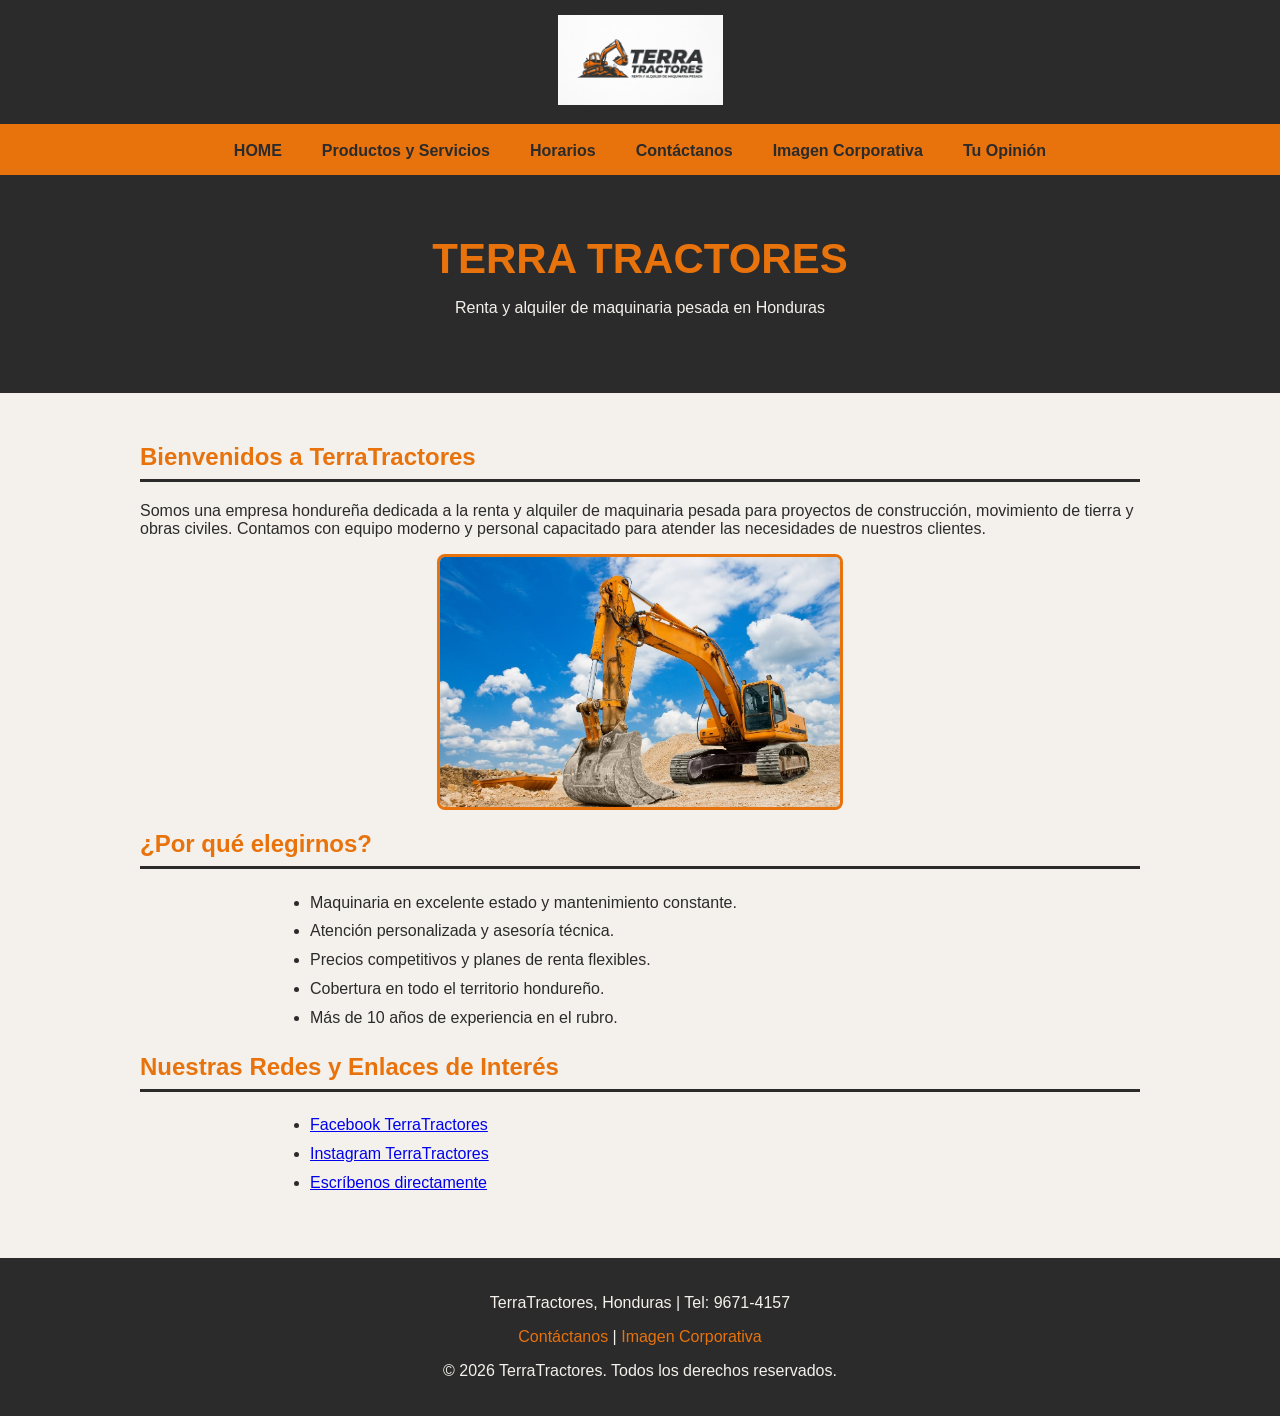
<file: index.html>
<!DOCTYPE html>
<html lang="es">
<head>
<meta charset="UTF-8">
<title>TerraTractores - Inicio</title>
<link rel="stylesheet" href="style.css">
</head>
<body>

<header>
<img src="img/logo.jpg" alt="Logo TerraTractores">
</header>

<nav class="menu-H">
<ul>
<li><a href="index.html">HOME</a></li>
<li><a href="productos.html">Productos y Servicios</a></li>
<li><a href="horarios.html">Horarios</a></li>
<li><a href="contacto.html">Contáctanos</a></li>
<li><a href="imagen-corporativa.html">Imagen Corporativa</a></li>
<li><a href="opinion.html">Tu Opinión</a></li>
</ul>
</nav>

<section class="banner">
<h1>TERRA TRACTORES</h1>
<p>Renta y alquiler de maquinaria pesada en Honduras</p>
</section>

<section class="contenido">
<h2>Bienvenidos a TerraTractores</h2>
<p>Somos una empresa hondureña dedicada a la renta y alquiler de maquinaria pesada para proyectos de construcción, movimiento de tierra y obras civiles. Contamos con equipo moderno y personal capacitado para atender las necesidades de nuestros clientes.</p>

<img src="img/maquinaria-obra.jpg" alt="Maquinaria pesada en obra" class="foto">


<h2>¿Por qué elegirnos?</h2>
<ul class="lista-simple">
<li>Maquinaria en excelente estado y mantenimiento constante.</li>
<li>Atención personalizada y asesoría técnica.</li>
<li>Precios competitivos y planes de renta flexibles.</li>
<li>Cobertura en todo el territorio hondureño.</li>
<li>Más de 10 años de experiencia en el rubro.</li>
</ul>

<h2>Nuestras Redes y Enlaces de Interés</h2>
<ul class="lista-simple">
<li><a href="https://www.facebook.com" target="_blank">Facebook TerraTractores</a></li>
<li><a href="https://www.instagram.com" target="_blank">Instagram TerraTractores</a></li>
<li><a href="contacto.html">Escríbenos directamente</a></li>
</ul>
</section>

<footer>
<p>TerraTractores, Honduras | Tel: 9671-4157</p>
<p><a href="contacto.html">Contáctanos</a> | <a href="imagen-corporativa.html">Imagen Corporativa</a></p>
<p>&copy; 2026 TerraTractores. Todos los derechos reservados.</p>
</footer>

</body>
</html>
</file>
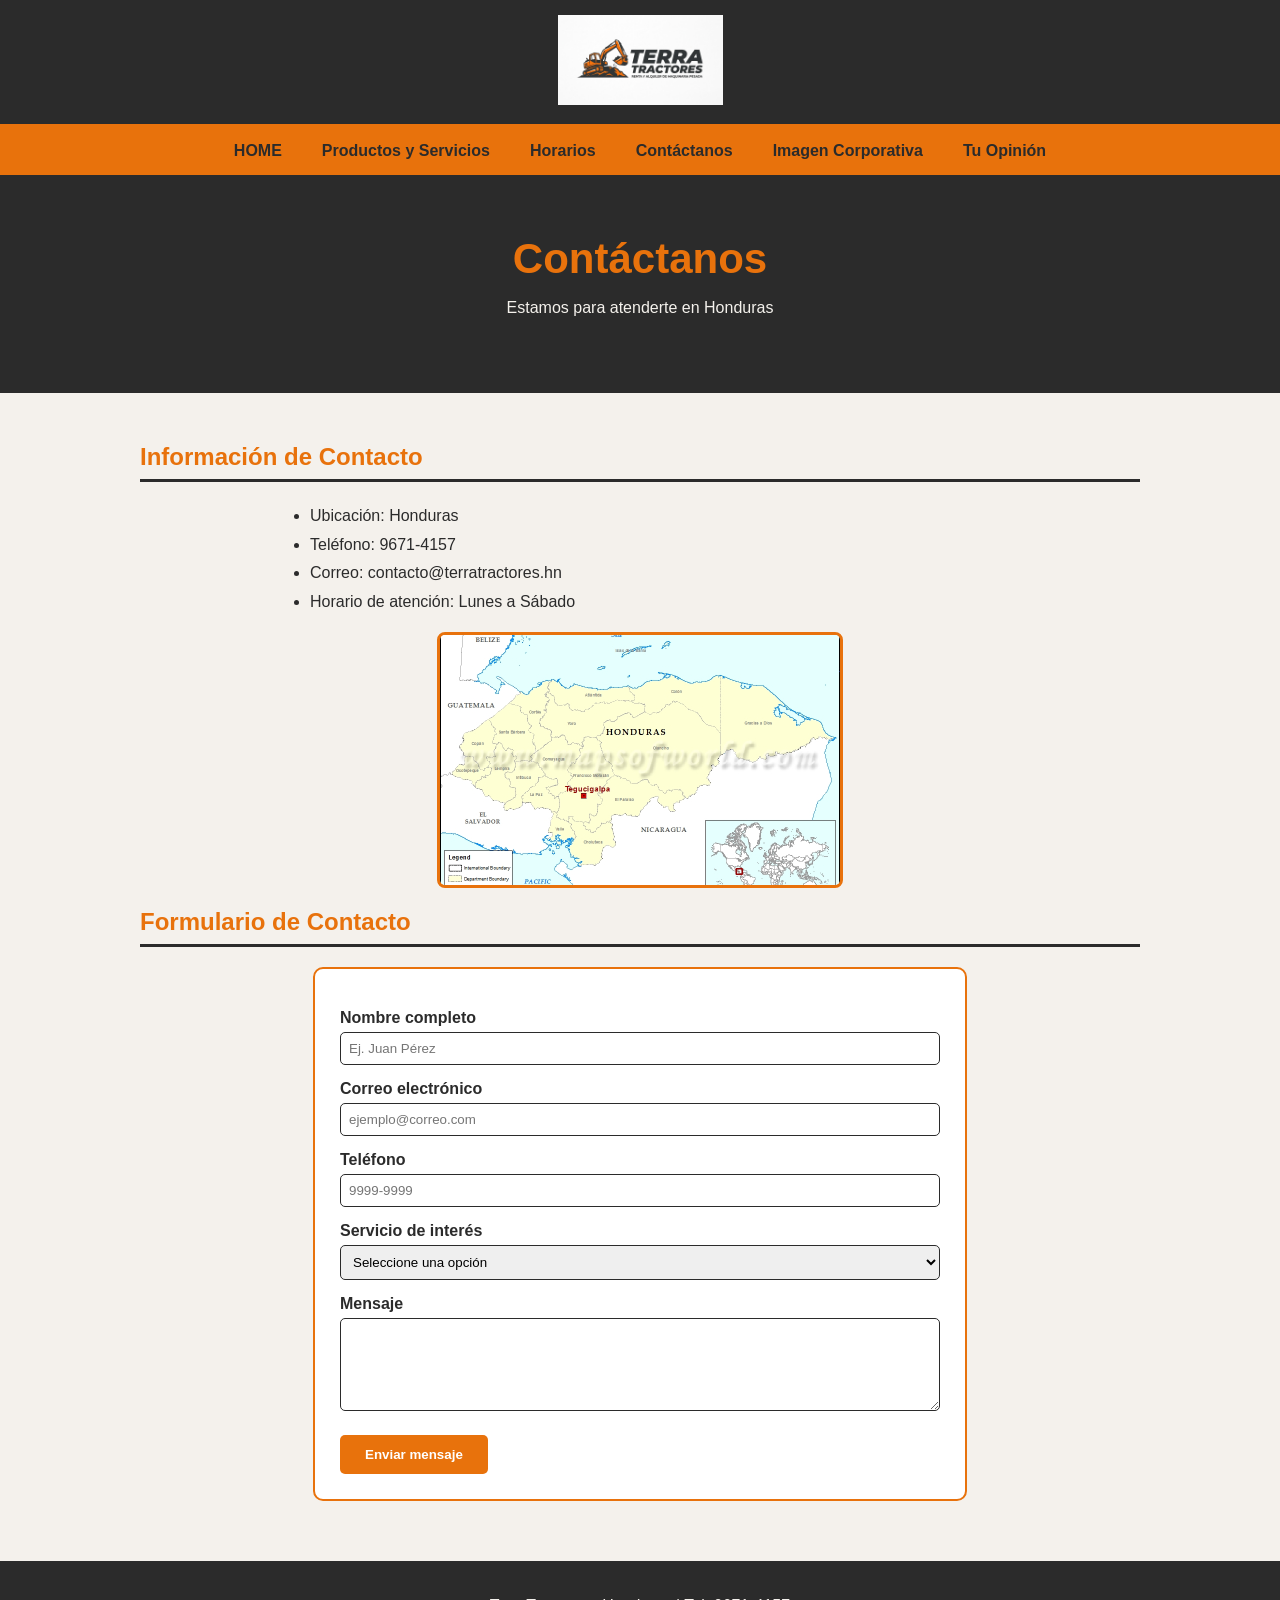
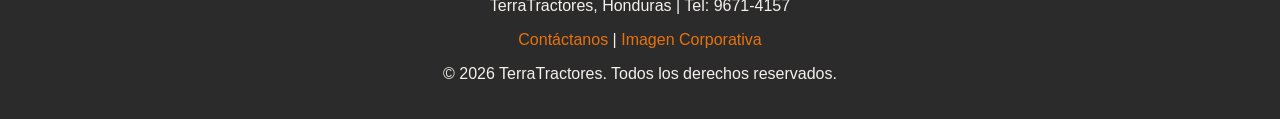
<file: contacto.html>
<!DOCTYPE html>
<html lang="es">
<head>
<meta charset="UTF-8">
<title>TerraTractores - Contáctanos</title>
<link rel="stylesheet" href="style.css">
</head>
<body>

<header>
<img src="img/logo.jpg" alt="Logo TerraTractores">
</header>

<nav class="menu-H">
<ul>
<li><a href="index.html">HOME</a></li>
<li><a href="productos.html">Productos y Servicios</a></li>
<li><a href="horarios.html">Horarios</a></li>
<li><a href="contacto.html">Contáctanos</a></li>
<li><a href="imagen-corporativa.html">Imagen Corporativa</a></li>
<li><a href="opinion.html">Tu Opinión</a></li>
</ul>
</nav>

<section class="banner">
<h1>Contáctanos</h1>
<p>Estamos para atenderte en Honduras</p>
</section>

<section class="contenido">

<h2>Información de Contacto</h2>
<ul class="lista-simple">
<li>Ubicación: Honduras</li>
<li>Teléfono: 9671-4157</li>
<li>Correo: contacto@terratractores.hn</li>
<li>Horario de atención: Lunes a Sábado</li>
</ul>

<img src="img/ubicacion.jpg" alt="Ubicación TerraTractores" class="foto">

<h2>Formulario de Contacto</h2>
<form action="#" method="post">

<label for="nombre">Nombre completo</label>
<input type="text" id="nombre" name="nombre" placeholder="Ej. Juan Pérez" pattern="[A-Za-zÁÉÍÓÚáéíóúÑñ ]{3,50}" title="Solo se permiten letras y espacios (3 a 50 caracteres)" required>

<label for="correo">Correo electrónico</label>
<input type="email" id="correo" name="correo" placeholder="ejemplo@correo.com" required>

<label for="telefono">Teléfono</label>
<input type="tel" id="telefono" name="telefono" placeholder="9999-9999" pattern="[0-9]{4}-[0-9]{4}" title="Formato: 9999-9999 (solo números)" required>

<label for="servicio">Servicio de interés</label>
<select id="servicio" name="servicio" required>
<option value="">Seleccione una opción</option>
<option value="excavadora">Excavadora</option>
<option value="retroexcavadora">Retroexcavadora</option>
<option value="bulldozer">Bulldozer</option>
<option value="grua">Grúa</option>
<option value="otro">Otro</option>
</select>

<label for="mensaje">Mensaje</label>
<textarea id="mensaje" name="mensaje" rows="5" maxlength="300" required></textarea>

<button type="submit">Enviar mensaje</button>

</form>

</section>

<footer>
<p>TerraTractores, Honduras | Tel: 9671-4157</p>
<p><a href="contacto.html">Contáctanos</a> | <a href="imagen-corporativa.html">Imagen Corporativa</a></p>
<p>&copy; 2026 TerraTractores. Todos los derechos reservados.</p>
</footer>

</body>
</html>
</file>
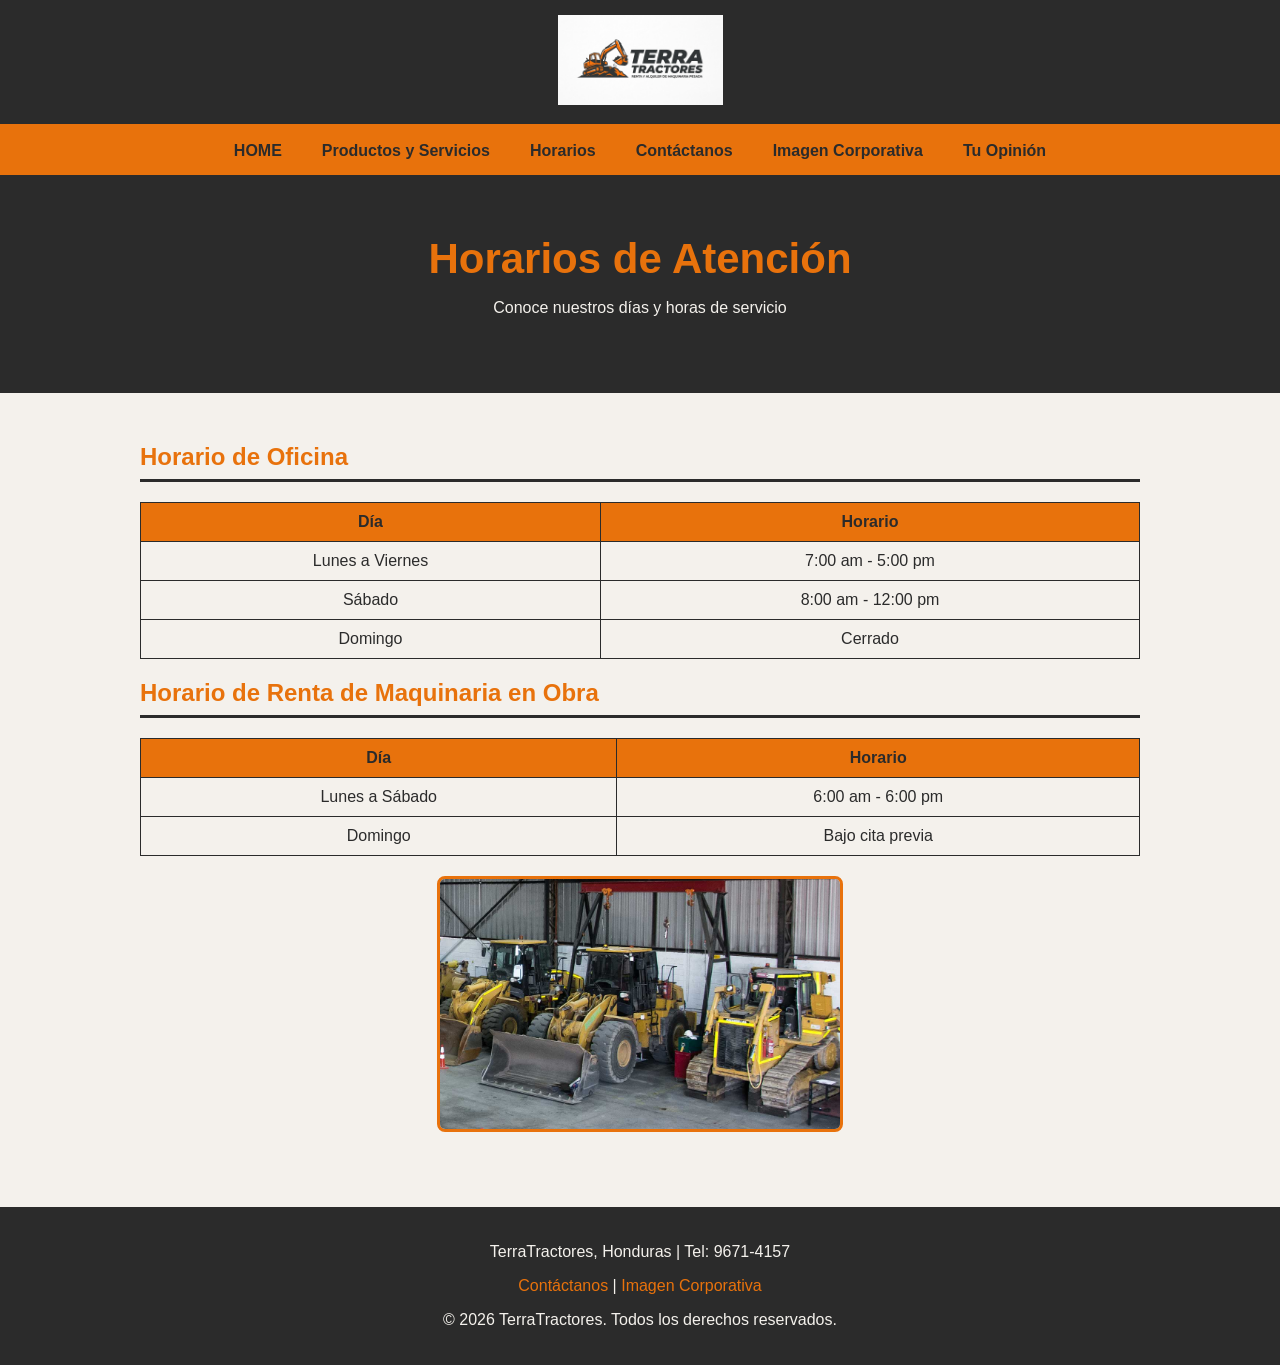
<file: horarios.html>
<!DOCTYPE html>
<html lang="es">
<head>
<meta charset="UTF-8">
<title>TerraTractores - Horarios</title>
<link rel="stylesheet" href="style.css">
</head>
<body>

<header>
<img src="img/logo.jpg" alt="Logo TerraTractores">
</header>

<nav class="menu-H">
<ul>
<li><a href="index.html">HOME</a></li>
<li><a href="productos.html">Productos y Servicios</a></li>
<li><a href="horarios.html">Horarios</a></li>
<li><a href="contacto.html">Contáctanos</a></li>
<li><a href="imagen-corporativa.html">Imagen Corporativa</a></li>
<li><a href="opinion.html">Tu Opinión</a></li>
</ul>
</nav>

<section class="banner">
<h1>Horarios de Atención</h1>
<p>Conoce nuestros días y horas de servicio</p>
</section>

<section class="contenido">

<h2>Horario de Oficina</h2>
<table>
<tr>
<th>Día</th>
<th>Horario</th>
</tr>
<tr>
<td>Lunes a Viernes</td>
<td>7:00 am - 5:00 pm</td>
</tr>
<tr>
<td>Sábado</td>
<td>8:00 am - 12:00 pm</td>
</tr>
<tr>
<td>Domingo</td>
<td>Cerrado</td>
</tr>
</table>

<h2>Horario de Renta de Maquinaria en Obra</h2>
<table>
<tr>
<th>Día</th>
<th>Horario</th>
</tr>
<tr>
<td>Lunes a Sábado</td>
<td>6:00 am - 6:00 pm</td>
</tr>
<tr>
<td>Domingo</td>
<td>Bajo cita previa</td>
</tr>
</table>

<img src="img/instalaciones.jpg" alt="Instalaciones TerraTractores" class="foto">

</section>

<footer>
<p>TerraTractores, Honduras | Tel: 9671-4157</p>
<p><a href="contacto.html">Contáctanos</a> | <a href="imagen-corporativa.html">Imagen Corporativa</a></p>
<p>&copy; 2026 TerraTractores. Todos los derechos reservados.</p>
</footer>

</body>
</html>
</file>
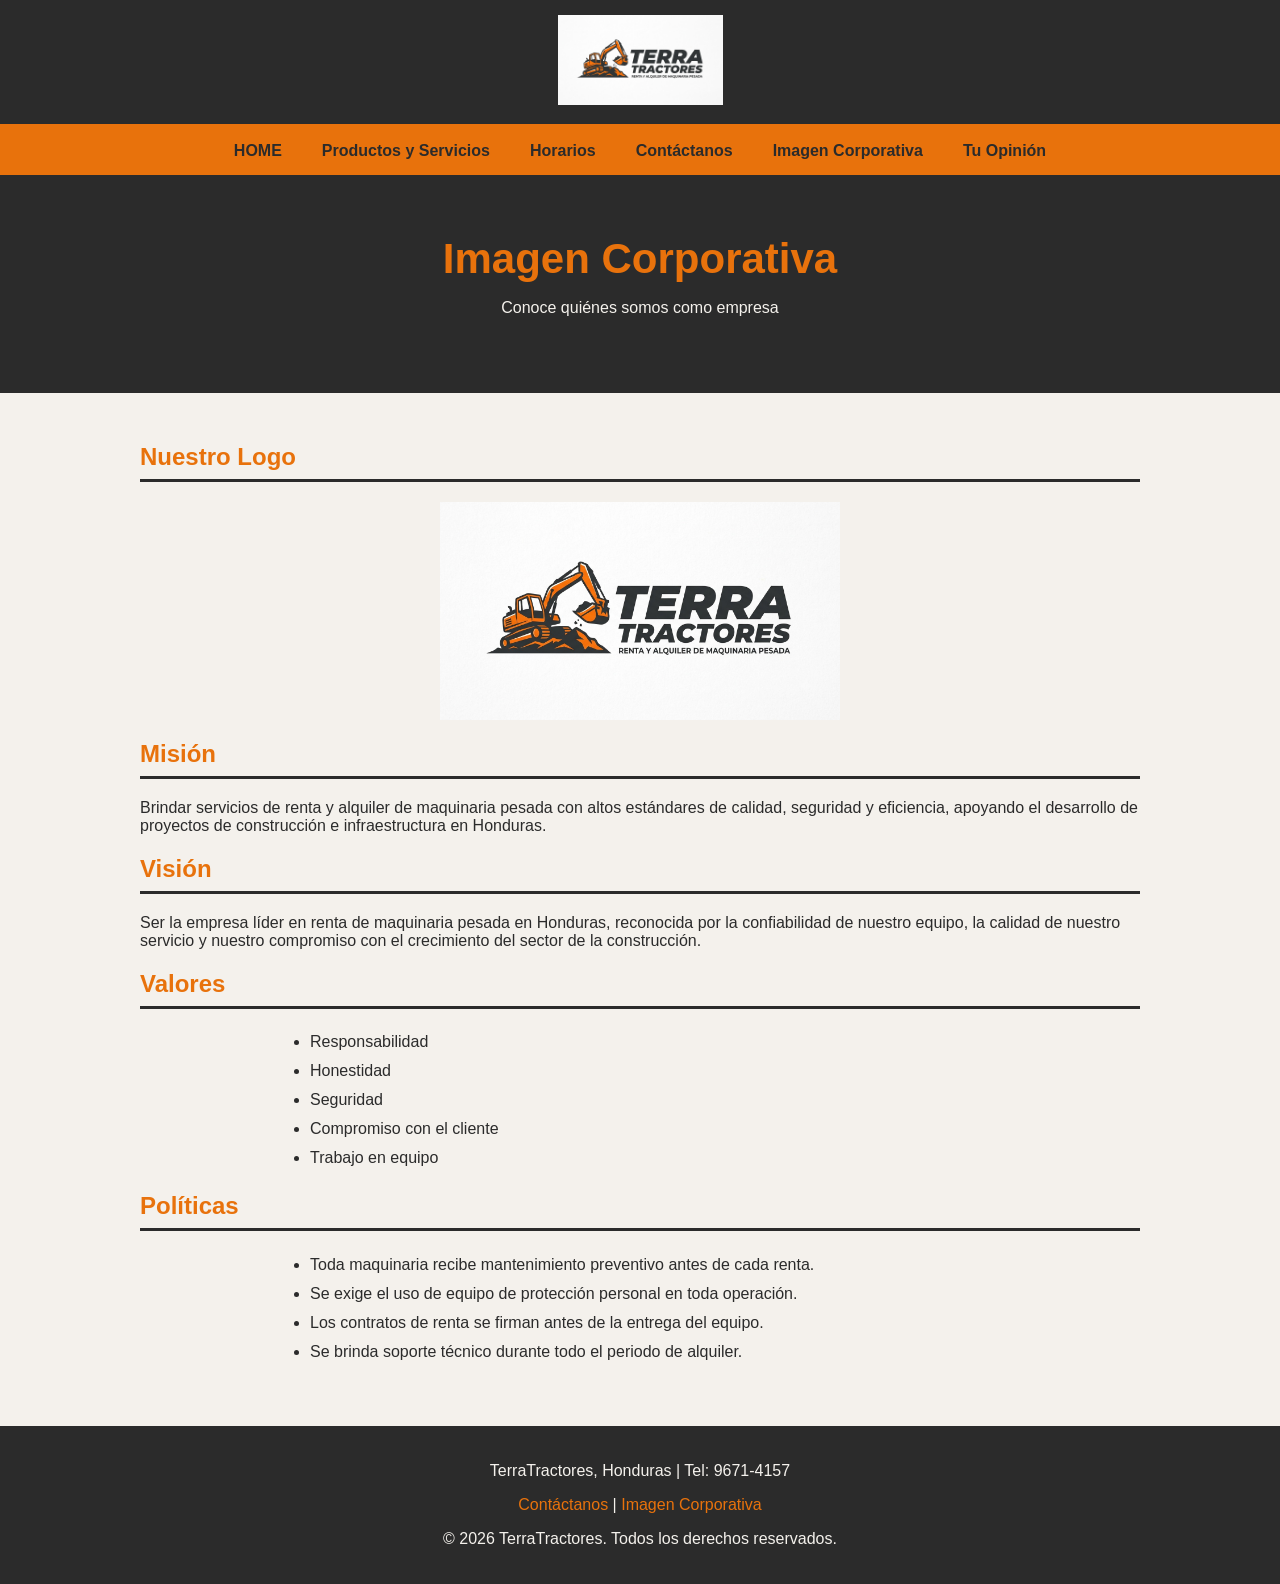
<file: imagen-corporativa.html>
<!DOCTYPE html>
<html lang="es">
<head>
<meta charset="UTF-8">
<title>TerraTractores - Imagen Corporativa</title>
<link rel="stylesheet" href="style.css">
</head>
<body>

<header>
<img src="img/logo.jpg" alt="Logo TerraTractores">
</header>

<nav class="menu-H">
<ul>
<li><a href="index.html">HOME</a></li>
<li><a href="productos.html">Productos y Servicios</a></li>
<li><a href="horarios.html">Horarios</a></li>
<li><a href="contacto.html">Contáctanos</a></li>
<li><a href="imagen-corporativa.html">Imagen Corporativa</a></li>
<li><a href="opinion.html">Tu Opinión</a></li>
</ul>
</nav>

<section class="banner">
<h1>Imagen Corporativa</h1>
<p>Conoce quiénes somos como empresa</p>
</section>

<section class="contenido">

<h2>Nuestro Logo</h2>
<img src="img/logo.jpg" alt="Logo TerraTractores" style="max-width:400px; display:block; margin:0 auto;">

<h2>Misión</h2>
<p>Brindar servicios de renta y alquiler de maquinaria pesada con altos estándares de calidad, seguridad y eficiencia, apoyando el desarrollo de proyectos de construcción e infraestructura en Honduras.</p>

<h2>Visión</h2>
<p>Ser la empresa líder en renta de maquinaria pesada en Honduras, reconocida por la confiabilidad de nuestro equipo, la calidad de nuestro servicio y nuestro compromiso con el crecimiento del sector de la construcción.</p>

<h2>Valores</h2>
<ul class="lista-simple">
<li>Responsabilidad</li>
<li>Honestidad</li>
<li>Seguridad</li>
<li>Compromiso con el cliente</li>
<li>Trabajo en equipo</li>
</ul>

<h2>Políticas</h2>
<ul class="lista-simple">
<li>Toda maquinaria recibe mantenimiento preventivo antes de cada renta.</li>
<li>Se exige el uso de equipo de protección personal en toda operación.</li>
<li>Los contratos de renta se firman antes de la entrega del equipo.</li>
<li>Se brinda soporte técnico durante todo el periodo de alquiler.</li>
</ul>

</section>

<footer>
<p>TerraTractores, Honduras | Tel: 9671-4157</p>
<p><a href="contacto.html">Contáctanos</a> | <a href="imagen-corporativa.html">Imagen Corporativa</a></p>
<p>&copy; 2026 TerraTractores. Todos los derechos reservados.</p>
</footer>

</body>
</html>
</file>
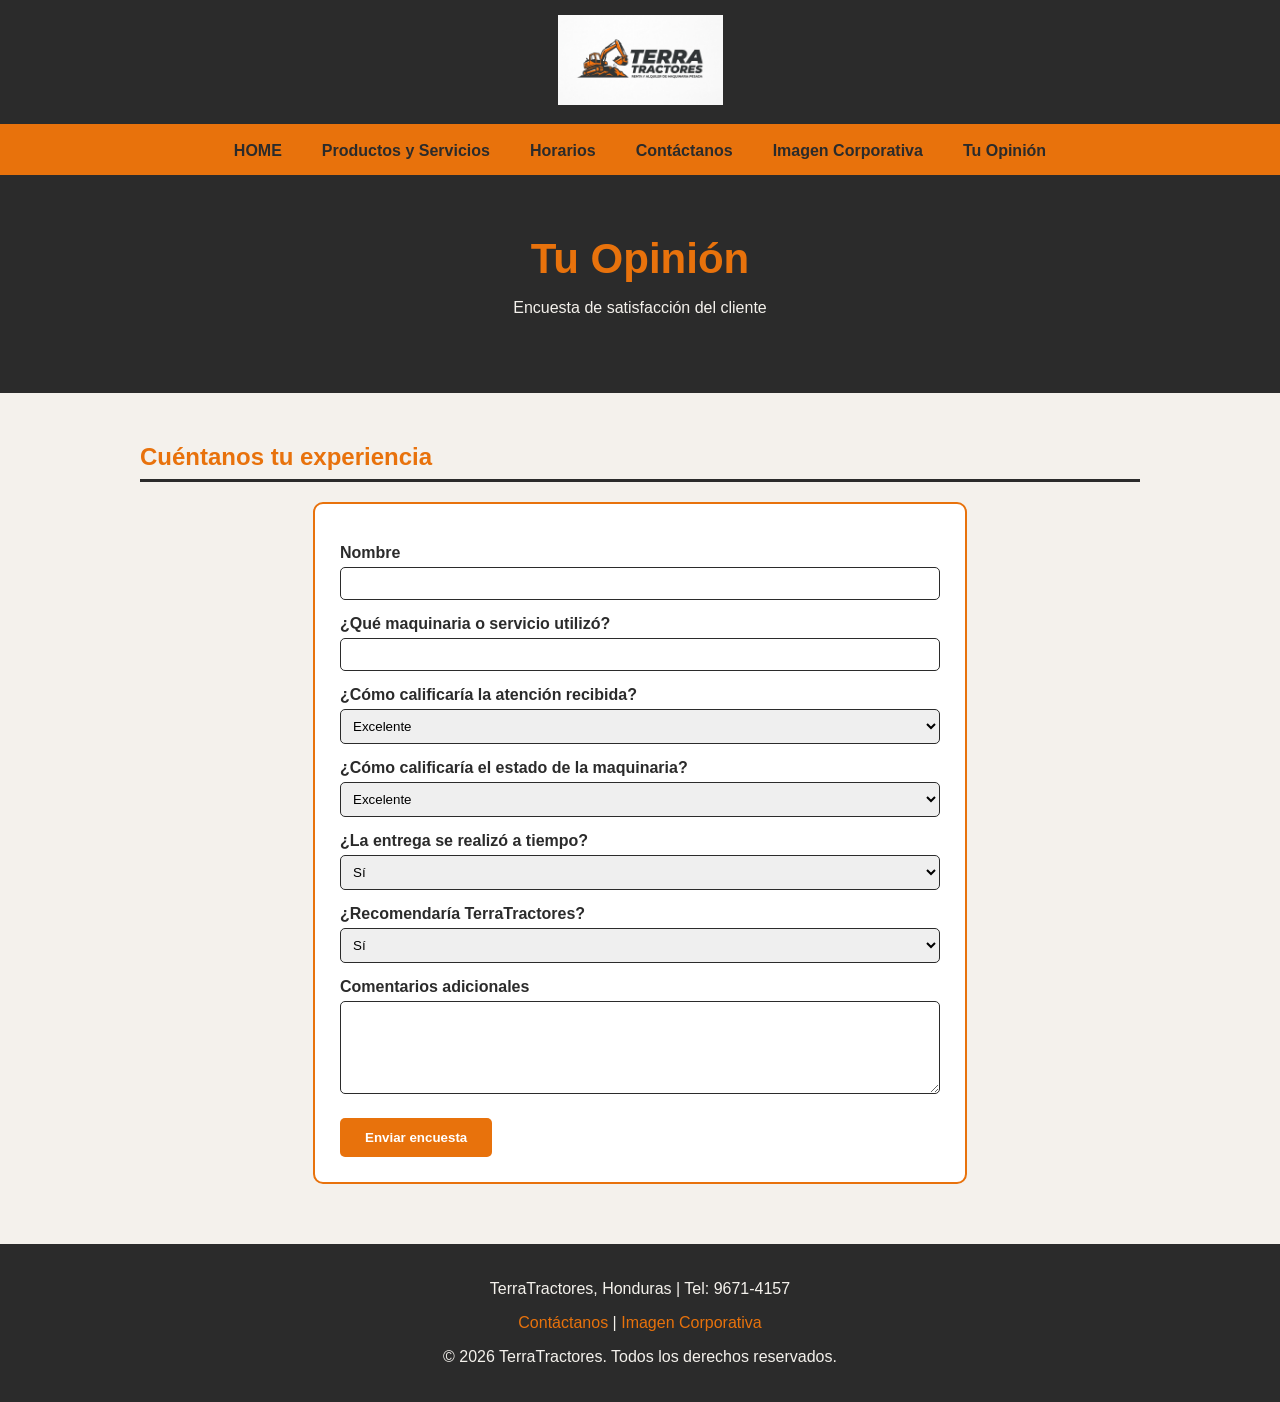
<file: opinion.html>
<!DOCTYPE html>
<html lang="es">
<head>
<meta charset="UTF-8">
<title>TerraTractores - Tu Opinión</title>
<link rel="stylesheet" href="style.css">
</head>
<body>

<header>
<img src="img/logo.jpg" alt="Logo TerraTractores">
</header>

<nav class="menu-H">
<ul>
<li><a href="index.html">HOME</a></li>
<li><a href="productos.html">Productos y Servicios</a></li>
<li><a href="horarios.html">Horarios</a></li>
<li><a href="contacto.html">Contáctanos</a></li>
<li><a href="imagen-corporativa.html">Imagen Corporativa</a></li>
<li><a href="opinion.html">Tu Opinión</a></li>
</ul>
</nav>

<section class="banner">
<h1>Tu Opinión</h1>
<p>Encuesta de satisfacción del cliente</p>
</section>

<section class="contenido">

<h2>Cuéntanos tu experiencia</h2>
<form action="#" method="post">

<label for="nombre">Nombre</label>
<input type="text" id="nombre" name="nombre">

<label for="servicio">¿Qué maquinaria o servicio utilizó?</label>
<input type="text" id="servicio" name="servicio">

<label for="atencion">¿Cómo calificaría la atención recibida?</label>
<select id="atencion" name="atencion">
<option value="excelente">Excelente</option>
<option value="buena">Buena</option>
<option value="regular">Regular</option>
<option value="mala">Mala</option>
</select>

<label for="estado">¿Cómo calificaría el estado de la maquinaria?</label>
<select id="estado" name="estado">
<option value="excelente">Excelente</option>
<option value="buena">Buena</option>
<option value="regular">Regular</option>
<option value="mala">Mala</option>
</select>

<label for="tiempo">¿La entrega se realizó a tiempo?</label>
<select id="tiempo" name="tiempo">
<option value="si">Sí</option>
<option value="no">No</option>
</select>

<label for="recomendacion">¿Recomendaría TerraTractores?</label>
<select id="recomendacion" name="recomendacion">
<option value="si">Sí</option>
<option value="no">No</option>
<option value="talvez">Tal vez</option>
</select>

<label for="comentarios">Comentarios adicionales</label>
<textarea id="comentarios" name="comentarios" rows="5"></textarea>

<button type="submit">Enviar encuesta</button>

</form>

</section>

<footer>
<p>TerraTractores, Honduras | Tel: 9671-4157</p>
<p><a href="contacto.html">Contáctanos</a> | <a href="imagen-corporativa.html">Imagen Corporativa</a></p>
<p>&copy; 2026 TerraTractores. Todos los derechos reservados.</p>
</footer>

</body>
</html>
</file>
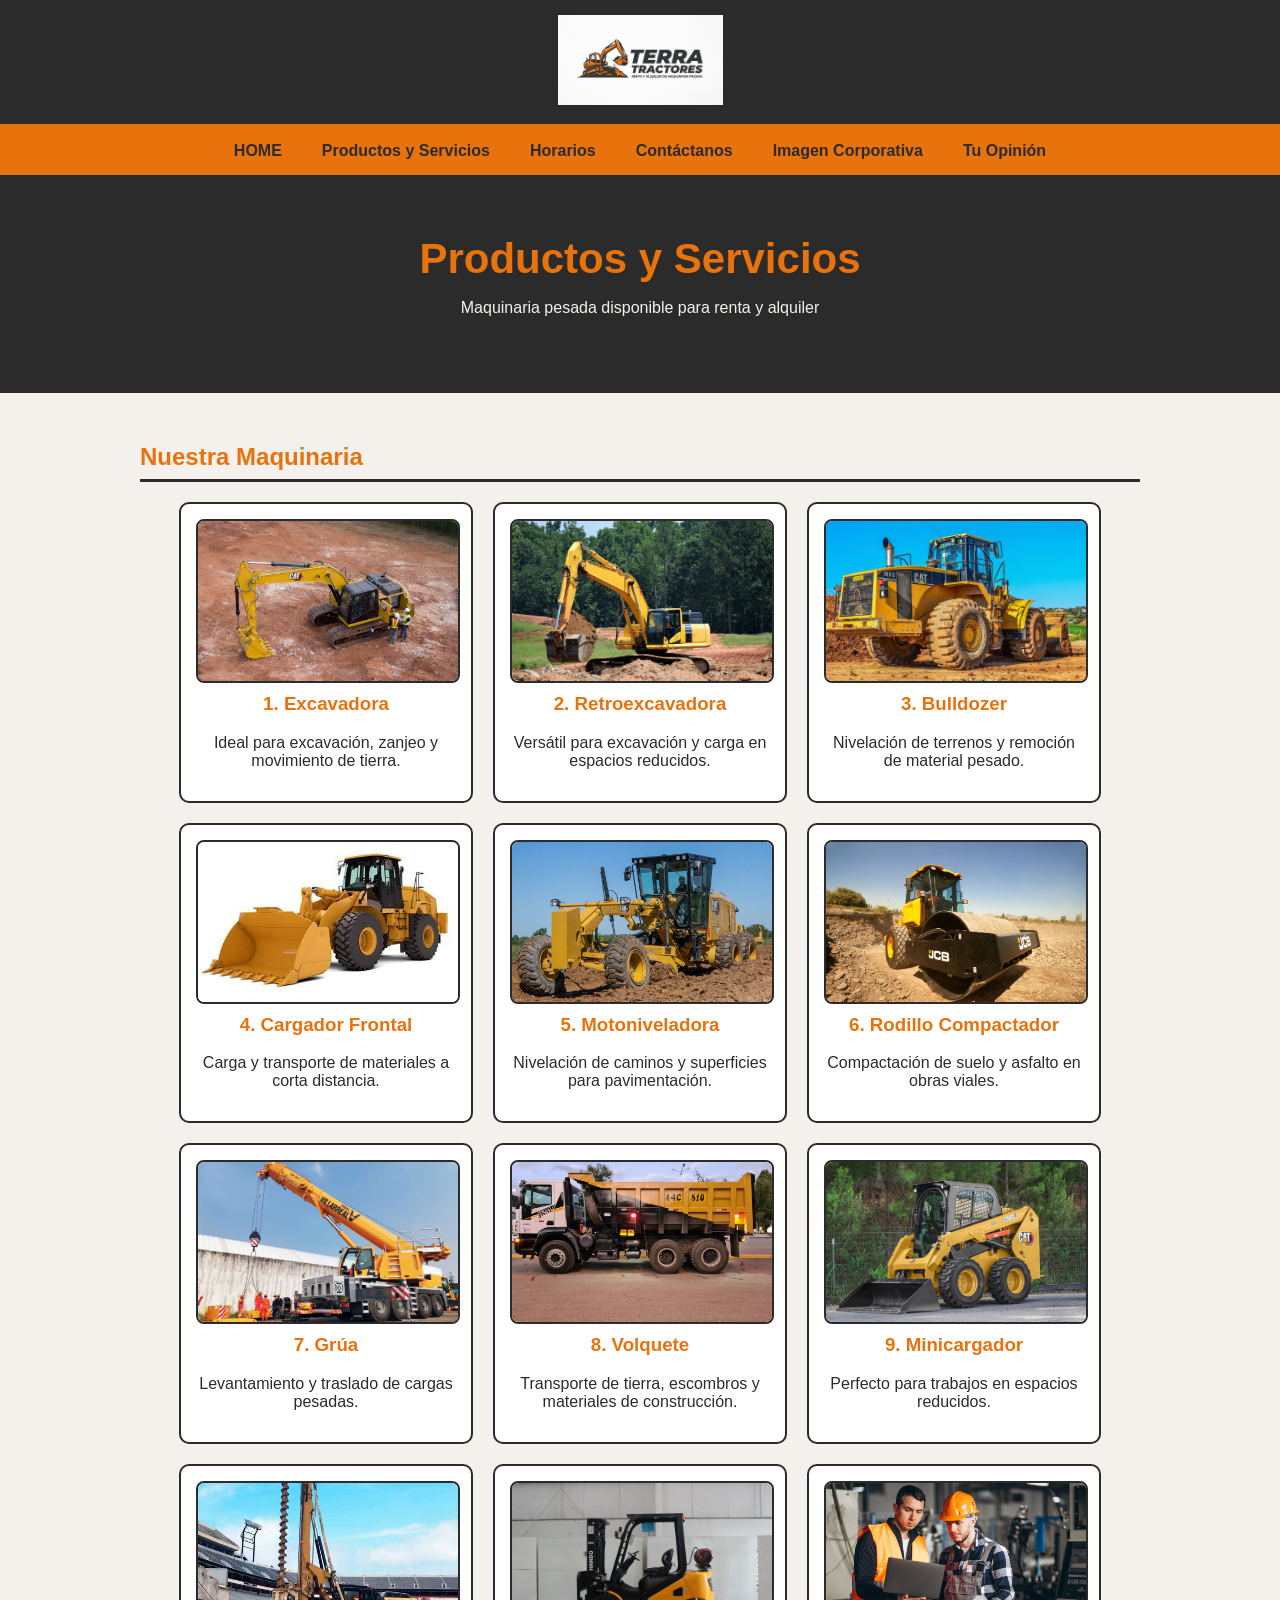
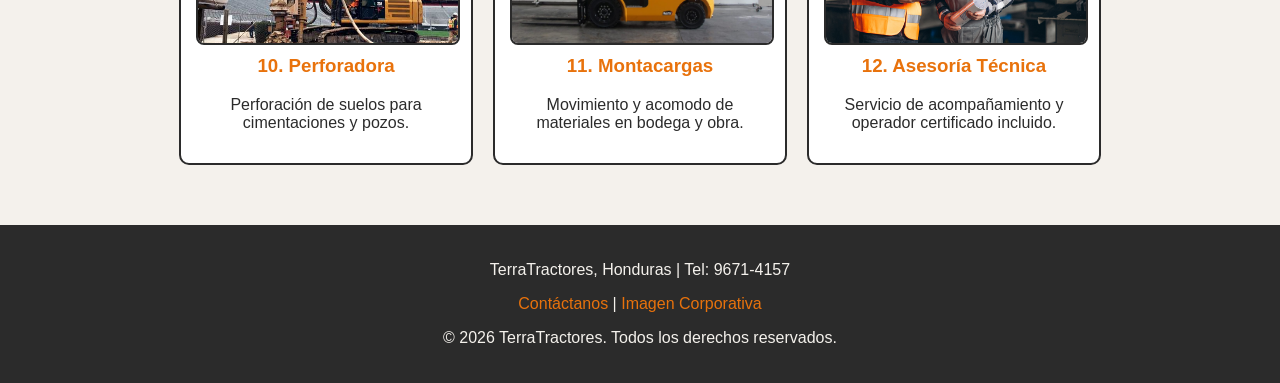
<file: productos.html>
<!DOCTYPE html>
<html lang="es">
<head>
<meta charset="UTF-8">
<title>TerraTractores - Productos y Servicios</title>
<link rel="stylesheet" href="style.css">
</head>
<body>

<header>
<img src="img/logo.jpg" alt="Logo TerraTractores">
</header>

<nav class="menu-H">
<ul>
<li><a href="index.html">HOME</a></li>
<li><a href="productos.html">Productos y Servicios</a></li>
<li><a href="horarios.html">Horarios</a></li>
<li><a href="contacto.html">Contáctanos</a></li>
<li><a href="imagen-corporativa.html">Imagen Corporativa</a></li>
<li><a href="opinion.html">Tu Opinión</a></li>
</ul>
</nav>

<section class="banner">
<h1>Productos y Servicios</h1>
<p>Maquinaria pesada disponible para renta y alquiler</p>
</section>

<section class="contenido">

<h2>Nuestra Maquinaria</h2>
<div class="tarjetas">

<div class="tarjeta">
<img src="img/excavadora.jpg" alt="Excavadora" class="foto-producto">
<h3>1. Excavadora</h3>
<p>Ideal para excavación, zanjeo y movimiento de tierra.</p>
</div>

<div class="tarjeta">
<img src="img/retroexcavadora.jpg" alt="Retroexcavadora" class="foto-producto">
<h3>2. Retroexcavadora</h3>
<p>Versátil para excavación y carga en espacios reducidos.</p>
</div>

<div class="tarjeta">
<img src="img/bulldozer.jpg" alt="Bulldozer" class="foto-producto">
<h3>3. Bulldozer</h3>
<p>Nivelación de terrenos y remoción de material pesado.</p>
</div>

<div class="tarjeta">
<img src="img/cargador-frontal.jpg" alt="Cargador Frontal" class="foto-producto">
<h3>4. Cargador Frontal</h3>
<p>Carga y transporte de materiales a corta distancia.</p>
</div>

<div class="tarjeta">
<img src="img/motoniveladora.jpg" alt="Motoniveladora" class="foto-producto">
<h3>5. Motoniveladora</h3>
<p>Nivelación de caminos y superficies para pavimentación.</p>
</div>

<div class="tarjeta">
<img src="img/rodillo-compactador.jpg" alt="Rodillo Compactador" class="foto-producto">
<h3>6. Rodillo Compactador</h3>
<p>Compactación de suelo y asfalto en obras viales.</p>
</div>

<div class="tarjeta">
<img src="img/grua.jpg" alt="Grúa" class="foto-producto">
<h3>7. Grúa</h3>
<p>Levantamiento y traslado de cargas pesadas.</p>
</div>

<div class="tarjeta">
<img src="img/volquete.jpg" alt="Volquete" class="foto-producto">
<h3>8. Volquete</h3>
<p>Transporte de tierra, escombros y materiales de construcción.</p>
</div>

<div class="tarjeta">
<img src="img/minicargador.jpg" alt="Minicargador" class="foto-producto">
<h3>9. Minicargador</h3>
<p>Perfecto para trabajos en espacios reducidos.</p>
</div>

<div class="tarjeta">
<img src="img/perforadora.jpg" alt="Perforadora" class="foto-producto">
<h3>10. Perforadora</h3>
<p>Perforación de suelos para cimentaciones y pozos.</p>
</div>

<div class="tarjeta">
<img src="img/montacargas.jpg" alt="Montacargas" class="foto-producto">
<h3>11. Montacargas</h3>
<p>Movimiento y acomodo de materiales en bodega y obra.</p>
</div>

<div class="tarjeta">
<img src="img/asesoria-tecnica.jpg" alt="Asesoría Técnica" class="foto-producto">
<h3>12. Asesoría Técnica</h3>
<p>Servicio de acompañamiento y operador certificado incluido.</p>
</div>

</div>

</section>

<footer>
<p>TerraTractores, Honduras | Tel: 9671-4157</p>
<p><a href="contacto.html">Contáctanos</a> | <a href="imagen-corporativa.html">Imagen Corporativa</a></p>
<p>&copy; 2026 TerraTractores. Todos los derechos reservados.</p>
</footer>

</body>
</html>
</file>
<file: style.css>
body {
    margin: 0;
    padding: 0;
    font-family: Arial, Helvetica, sans-serif;
    background-color: #f4f1ec;
    color: #2b2b2b;
}

header {
    background-color: #2b2b2b;
    padding: 15px 0;
    text-align: center;
}

header img {
    height: 90px;
}

.menu-H {
    background-color: #2b2b2b;
    border-top: 3px solid #e8720c;
}

.menu-H ul {
    list-style: none;
    text-align: center;
    margin: 0;
    padding: 0;
    display: flex;
    justify-content: center;
    background-color: #e8720c;
}

.menu-H a {
    display: block;
    padding: 15px 20px;
    color: #2b2b2b;
    text-decoration: none;
    font-weight: bold;
}

.menu-H a:hover {
    background-color: #2b2b2b;
    color: #e8720c;
}

.banner {
    background-color: #2b2b2b;
    color: #f4f1ec;
    text-align: center;
    padding: 60px 20px;
}

.banner h1 {
    color: #e8720c;
    font-size: 42px;
    margin: 0 0 10px 0;
}

.contenido {
    max-width: 1000px;
    margin: 0 auto;
    padding: 30px 20px;
}

h2 {
    color: #e8720c;
    border-bottom: 3px solid #2b2b2b;
    padding-bottom: 8px;
}

.espacio-imagen {
    width: 100%;
    max-width: 400px;
    height: 250px;
    background-color: #ddd;
    border: 3px dashed #e8720c;
    display: flex;
    align-items: center;
    justify-content: center;
    color: #2b2b2b;
    font-weight: bold;
    margin: 15px auto;
}

.foto {
    display: block;
    width: 100%;
    max-width: 400px;
    height: 250px;
    object-fit: cover;
    border: 3px solid #e8720c;
    border-radius: 8px;
    margin: 15px auto;
}

.foto-producto {
    display: block;
    width: 100%;
    height: 160px;
    object-fit: cover;
    border: 2px solid #2b2b2b;
    border-radius: 8px;
}

.tarjetas {
    display: flex;
    flex-wrap: wrap;
    justify-content: center;
    gap: 20px;
}

.tarjeta {
    background-color: #ffffff;
    border: 2px solid #2b2b2b;
    border-radius: 10px;
    width: 260px;
    padding: 15px;
    text-align: center;
}

.tarjeta h3 {
    color: #e8720c;
    margin-top: 10px;
}

table {
    width: 100%;
    border-collapse: collapse;
    margin: 20px 0;
}

table th, table td {
    border: 1px solid #2b2b2b;
    padding: 10px;
    text-align: center;
}

table th {
    background-color: #e8720c;
    color: #2b2b2b;
}

table tr:nth-child(even) {
    background-color: #f4f1ec;
}

form {
    background-color: #ffffff;
    border: 2px solid #e8720c;
    border-radius: 10px;
    padding: 25px;
    max-width: 600px;
    margin: 0 auto;
}

form label {
    display: block;
    margin-top: 15px;
    font-weight: bold;
    color: #2b2b2b;
}

form input, form select, form textarea {
    width: 100%;
    padding: 8px;
    margin-top: 5px;
    border: 1px solid #2b2b2b;
    border-radius: 5px;
    box-sizing: border-box;
}

form button {
    margin-top: 20px;
    background-color: #e8720c;
    color: #ffffff;
    border: none;
    padding: 12px 25px;
    border-radius: 5px;
    font-weight: bold;
    cursor: pointer;
}

form button:hover {
    background-color: #2b2b2b;
}

footer {
    background-color: #2b2b2b;
    color: #f4f1ec;
    text-align: center;
    padding: 20px;
    margin-top: 30px;
}

footer a {
    color: #e8720c;
    text-decoration: none;
}

ul.lista-simple {
    max-width: 700px;
    margin: 0 auto;
    line-height: 1.8;
}
</file>
